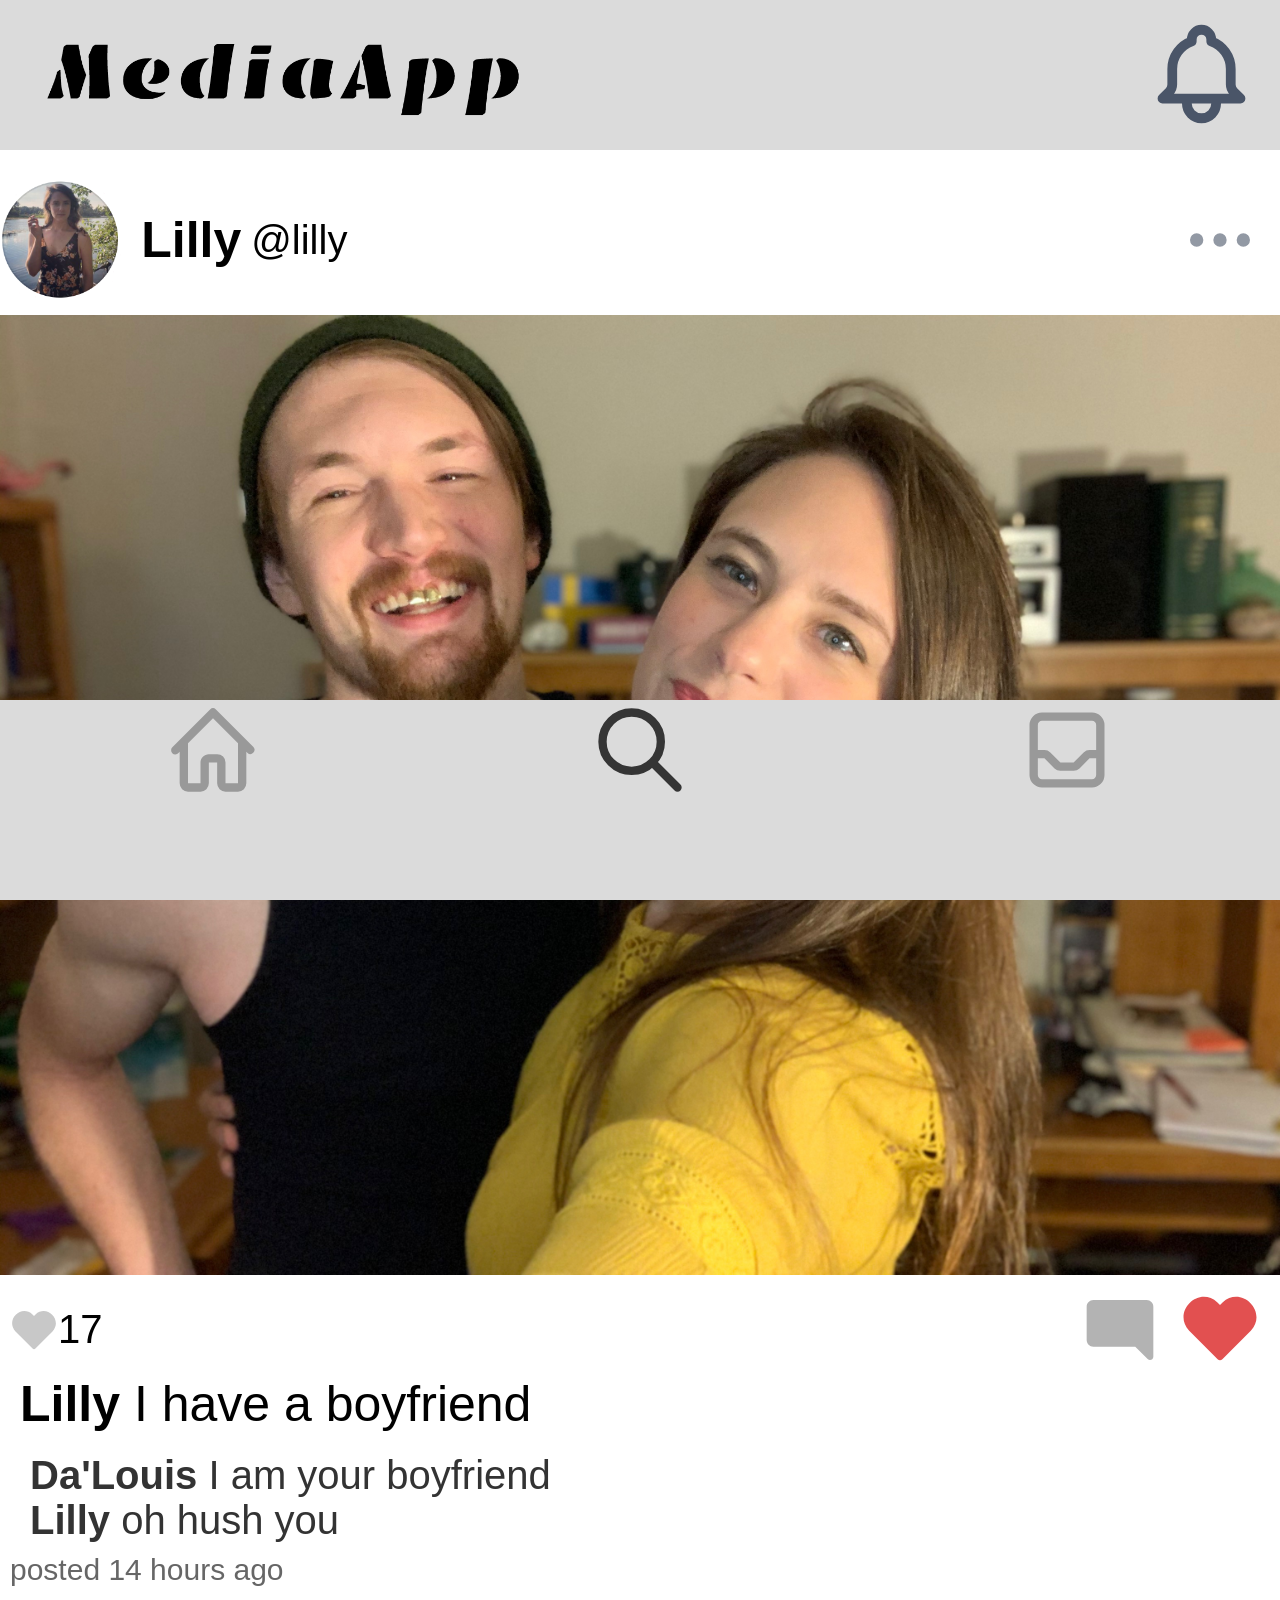
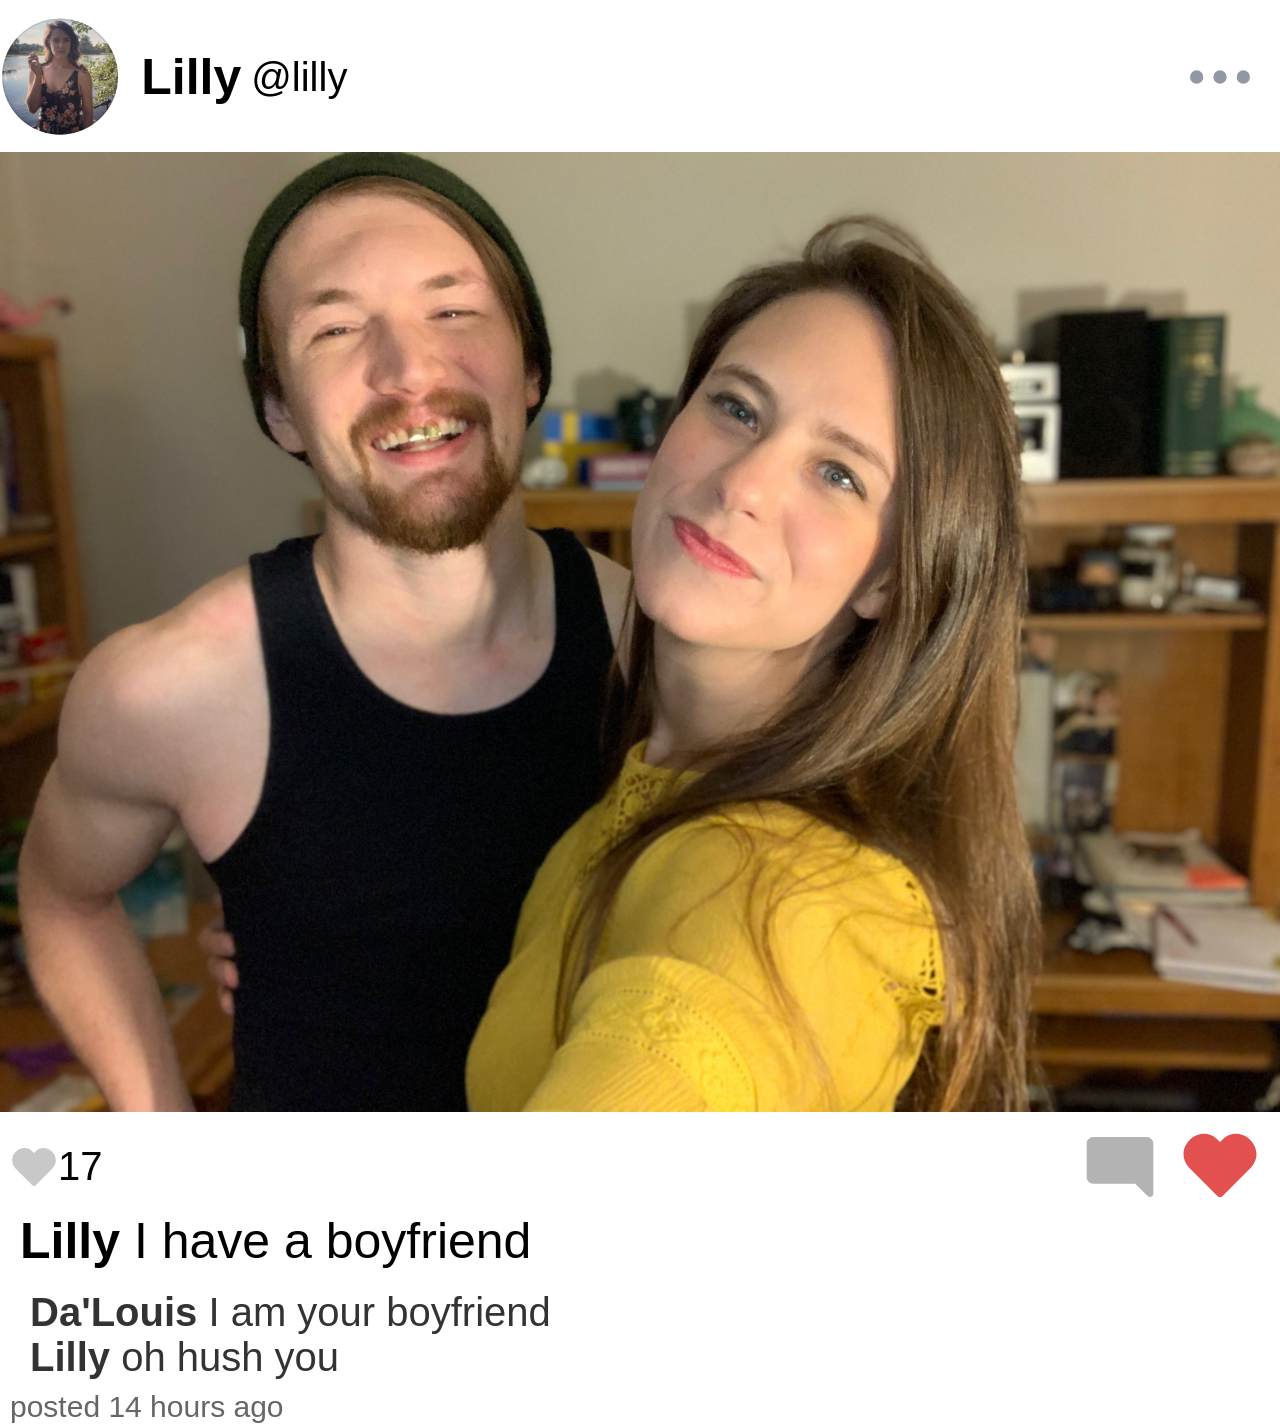
<file: saturnaliasocialmediabutitsreallyjustpicturesofcallie.html>
<html>
<header>
<style>
*{
	margin: 0;
	font-family: sans-serif;
}
.menus {
	width: 100%;
	height: 150px;
	background-color: rgb(219, 219, 219);
	position: fixed;
	display: grid;
	z-index: 8;
}
.top {
	grid-template-columns: 1fr 1fr;
	top: 0;
}
.logo {
	height: 50%;
}
.bottom {
	height: 100px;
	padding-bottom: 100px;
	bottom: 0;
	grid-template-columns: 1fr 1fr 1fr;
	justify-items: center;
}
.botmenu {
	height: 100%;
	width: auto;
	margin: 0;
}
.content {
	height: 200vh;
}
.profile {
	margin-top: 15px;
	height: 150px;
	line-height: 150px;
}
.pname {
	font-size: 50px;
	float: left;
}
.pat {
	margin-left: 10px;
	font-size: 40px;
	float: left;
}
.more {
	float: right;
	height: 100px;
	margin-top: 20px;
	filter: opacity(60%);
}
img {
	height: 80%;
	margin-top: 15px;
	float: left;
	margin-right: 20px;
}
.likes {
	margin: 0;
	height: 80px;
	width: 100vw;
}
.heart {
	height: 100%;
	color: red;
	float: right;
}
.numberof {
	height: 60%;
	filter: saturate(0%) brightness(180%);
	margin: 0;
}
.totals {
	margin-top: 32px;
	margin-left: 10px;
	font-size: 80%;
}
.post {
	display: flex;
	flex-direction: column;
}
.post, .postimg {
	margin: 0;
	width: 100vw;
	height: auto;
	font-size: 50px;
}
.posttext {
	margin: 20px;
}
.comments {
	margin: 30px;
	margin-top: 0;
	margin-bottom: 0;
	font-size: 80%;
}
.comment {
	filter: opacity(80%)
}
.timestamp {
	font-size: 60%;
	margin-top: 10px;
	margin-left: 10px;
	filter: opacity(60%)
}
.button {
  display: inline-block;
  vertical-align: top;
  padding: 10px 25px;
  transition: all .1s;
  font-family: inherit;
  cursor: pointer;
  font-size: 15px;
  color: #111;
  text-align: center;
  text-decoration: none;
  text-shadow: 0 0 2px rgba(255, 255, 255, 1);
  background-color: #ccc;
  background-clip: padding-box;
  border: 1px solid;
  border-color: #202020 #1a1a1a #111;
  border-radius: 2px;
  background-image: -webkit-linear-gradient(top, #efefef, #777);
  background-image: -moz-linear-gradient(top, #efefef, #777);
  background-image: -o-linear-gradient(top, #efefef, #777);
  background-image: linear-gradient(to bottom, #efefef, #777);
  -webkit-box-shadow: inset 0 1px rgba(255, 255, 255, 0.09), 0 1px 1px rgba(0, 0, 0, 0.3);
  box-shadow: inset 0 1px rgba(255, 255, 255, 0.09), 0px 1px 1px rgba(0, 0, 0, 0.2);
}
.button:hover {
  background-color: #aaaaaa;
  background-image: -webkit-linear-gradient(top, #ccc, #555);
  background-image: -moz-linear-gradient(top, #ccc, #555);
  background-image: -o-linear-gradient(top, #ccc, #555);
  background-image: linear-gradient(to bottom, #ccc, #555);
}
.button:active, .button.active {
  background-color: #b42f32;
  border-color: #1c1c1c #202020 #222;
  -webkit-box-shadow: inset 0 2px 4px rgba(0, 0, 0, 0.3), 0 1px rgba(255, 255, 255, 0.09);
  box-shadow: inset 0 2px 4px rgba(0, 0, 0, 0.3), 0 1px rgba(255, 255, 255, 0.09);
}
</style>
</header>
<body>
	<meta name="apple-mobile-web-app-capable" content="yes">
<div class="top menus">
	<img class="logo" src="./saturnaliapics/Untitled-2.png">
	<img style="float: right; height: 50%; justify-self: end" src="./saturnaliapics/7124100 - bell.svg">
</div>
<div class="bottom menus">
	<div><img class="botmenu" src="./saturnaliapics/2867911 - home.svg"></div>
	<div><img class="botmenu" src="./saturnaliapics/7124022 - search.svg"></div>
	<div><img class="botmenu" src="./saturnaliapics/7124054 - inbox.svg"></div>
</div>
<div class="content">
	<div style="height: 150px"></div>
<div>
	<div class="profile">
		<img src="./saturnaliapics/callie pfp.png">
		<div class="pname"><b>Lilly</b></div>
		<div class="pat">@lilly</div>
		<div class="more"><img src="./saturnaliapics/7124025 - dots horizontal.svg"></div>
	</div>
	<div class="post">
		<img class="postimg" src="./saturnaliapics/photoforfakelillysocial.jpeg">
		<div class="likes">
			<img class="heart" src="./saturnaliapics/2867909 - heart.svg">
			<img class="heart" src="./saturnaliapics/2867882 - comment.svg">
			<div class="totals">
				17<img class="numberof" src="./saturnaliapics/2867909 - heart.svg">
			</div>
		</div>
		<div class="posttext"><b>Lilly</b> I have a boyfriend</div>
		<div class="comments">
			<div class="comment"><b>Da'Louis</b> I am your boyfriend</div>
			<div class="comment"><b>Lilly</b> oh hush you</div>
		</div>
		<div class="timestamp">posted 14 hours ago</div>
	</div></div>
	<div>
		<div class="profile">
			<img src="./saturnaliapics/callie pfp.png">
			<div class="pname"><b>Lilly</b></div>
			<div class="pat">@lilly</div>
			<div class="more"><img src="./saturnaliapics/7124025 - dots horizontal.svg"></div>
		</div>
		<div class="post">
			<img class="postimg" src="./saturnaliapics/photoforfakelillysocial.jpeg">
			<div class="likes">
				<img class="heart" src="./saturnaliapics/2867909 - heart.svg">
				<img class="heart" src="./saturnaliapics/2867882 - comment.svg">
				<div class="totals">
					17<img class="numberof" src="./saturnaliapics/2867909 - heart.svg">
				</div>
			</div>
			<div class="posttext"><b>Lilly</b> I have a boyfriend</div>
			<div class="comments">
				<div class="comment"><b>Da'Louis</b> I am your boyfriend</div>
				<div class="comment"><b>Lilly</b> oh hush you</div>
			</div>
			<div class="timestamp">posted 14 hours ago</div>
		</div></div>
</div>
</body>
</html>
</file>
